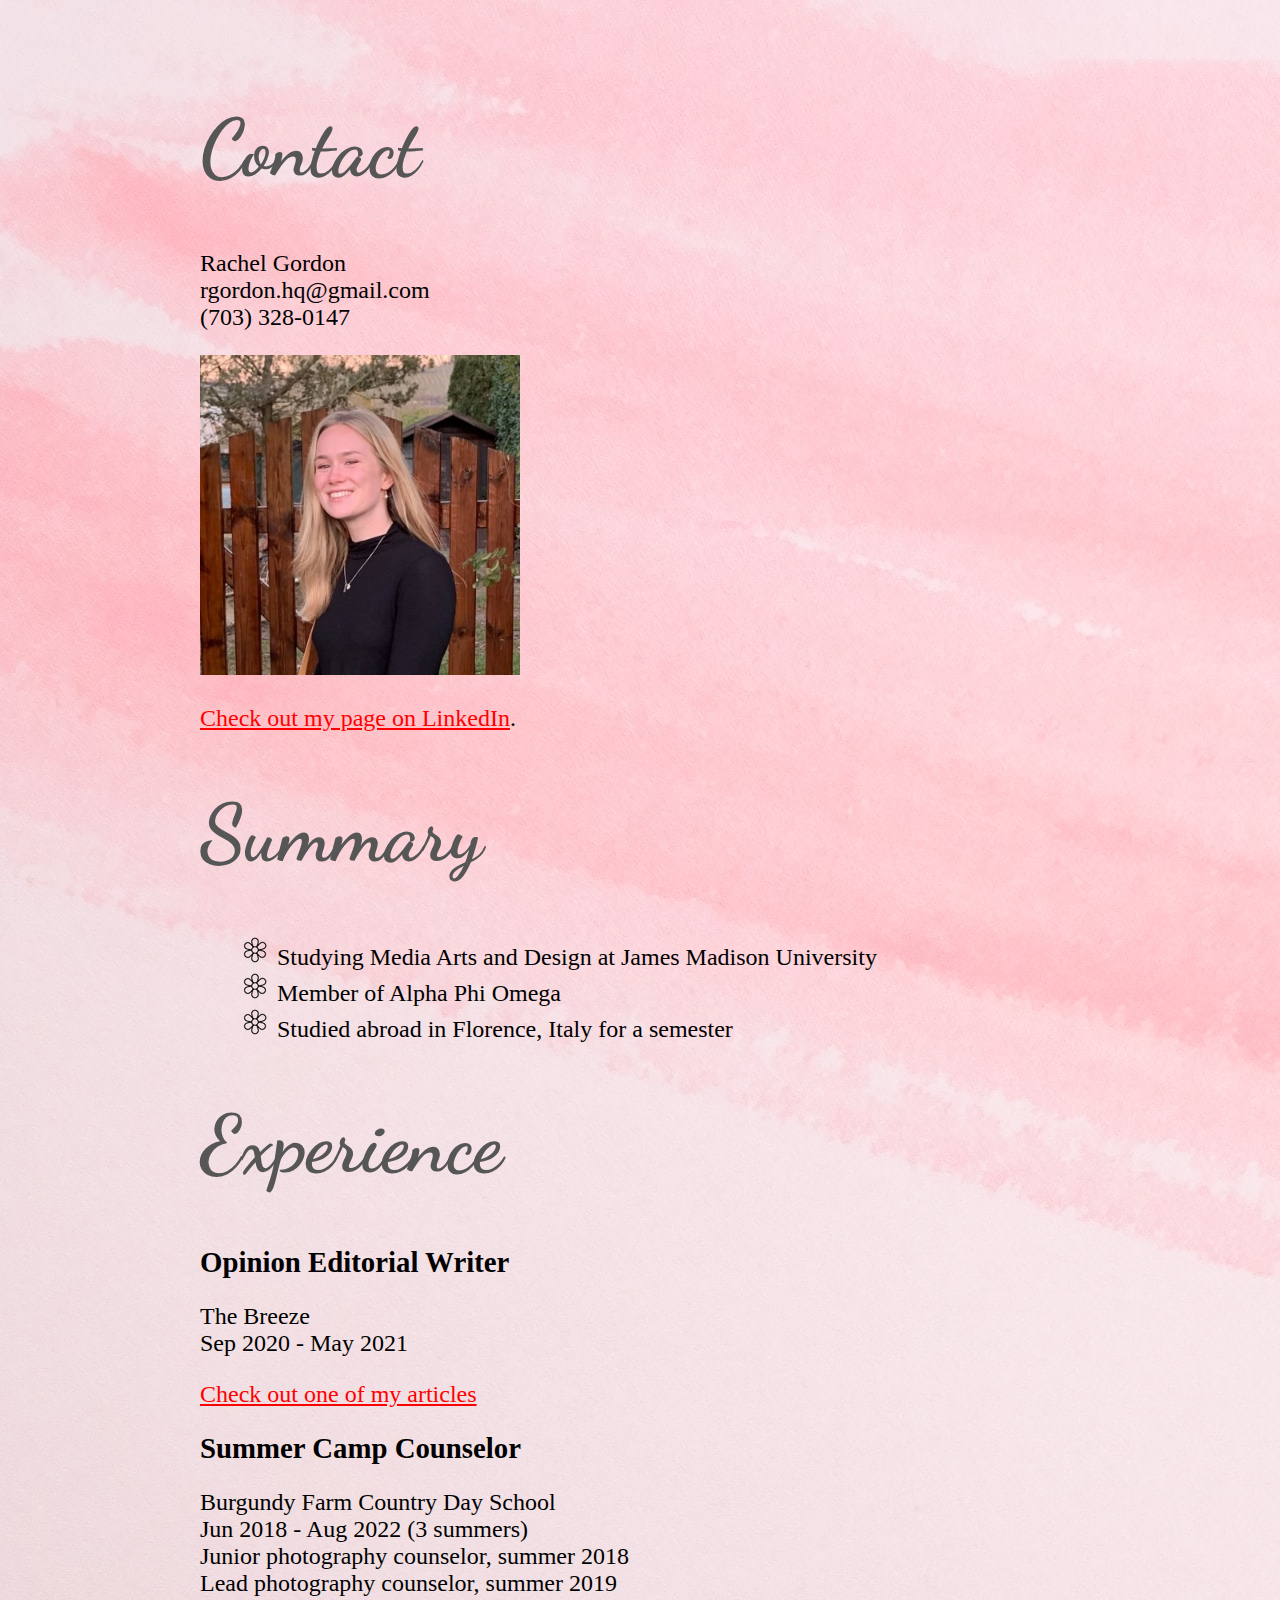
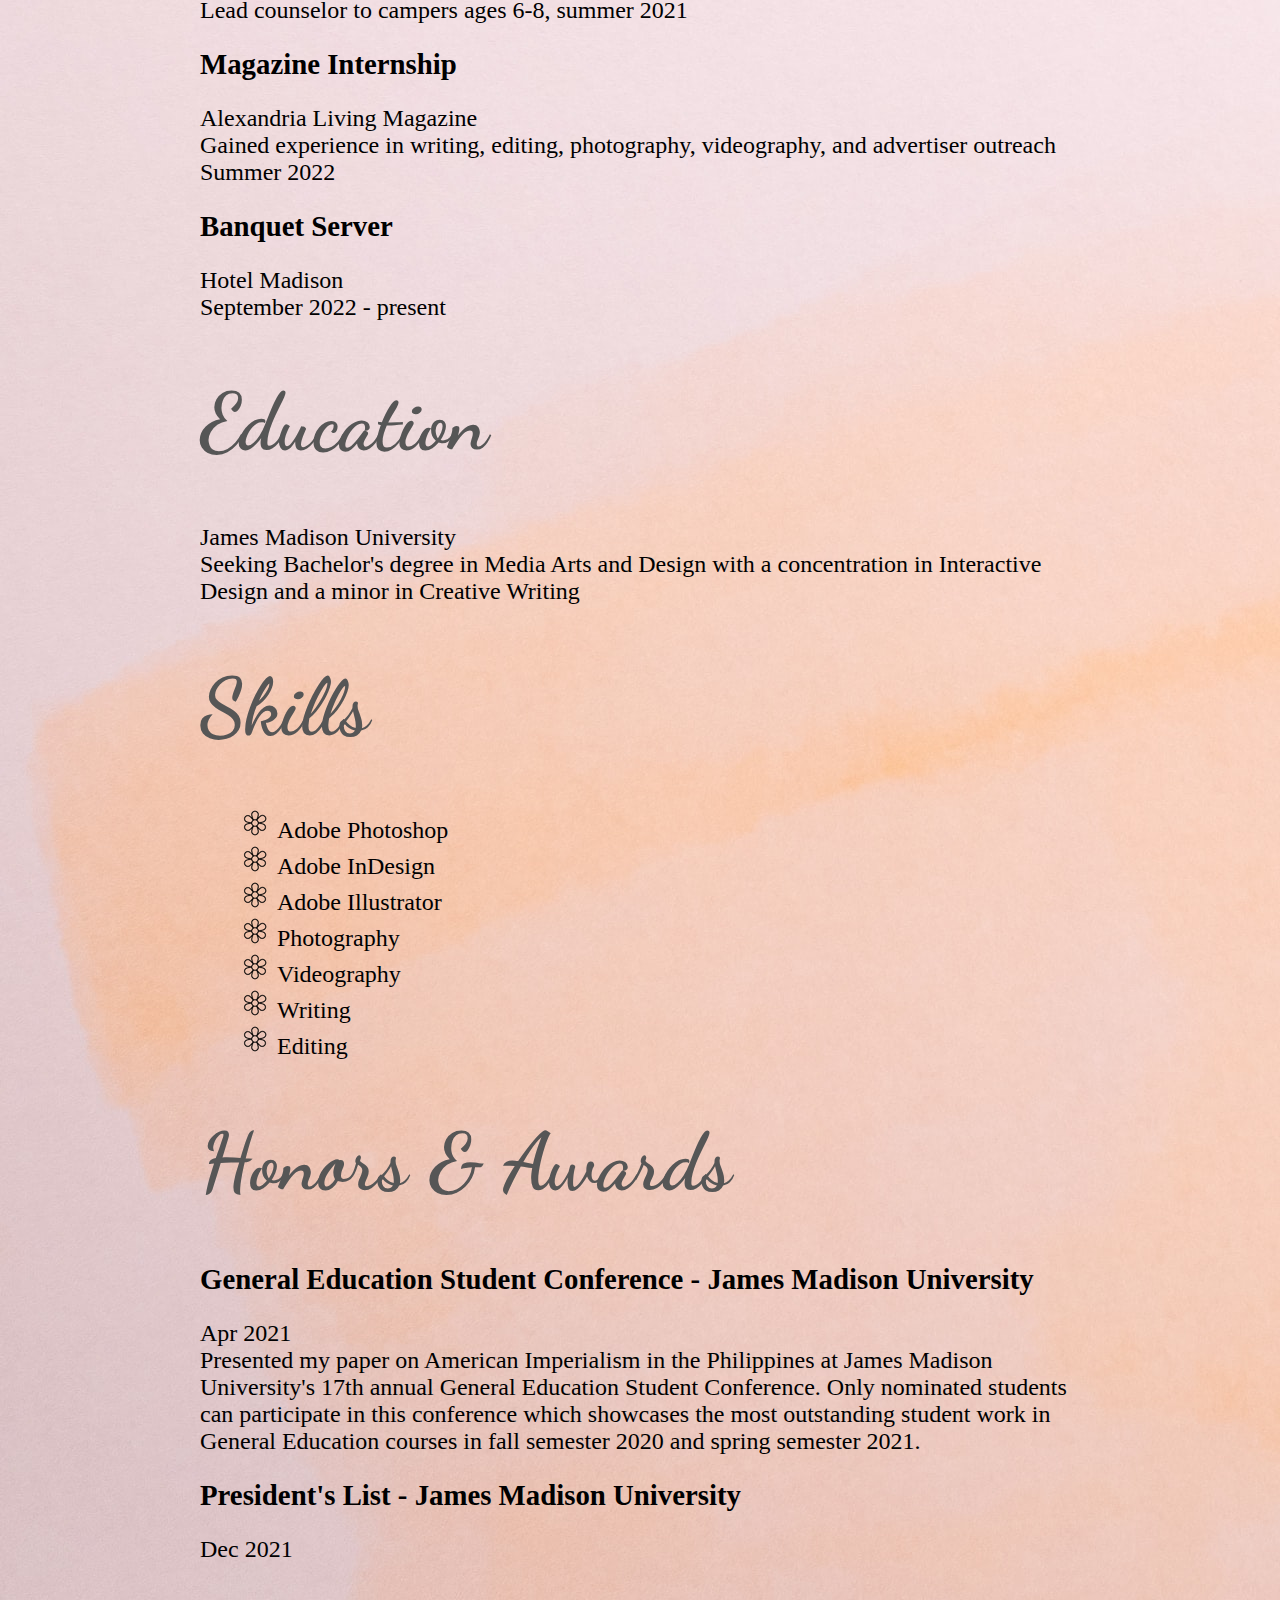
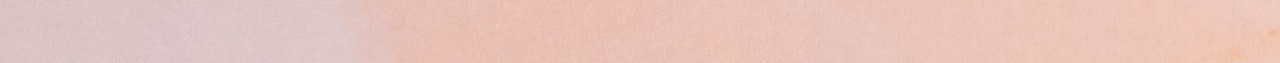
<file: resume.html>
<!DOCTYPE html>

<html lang="en-US">

<head>

<meta name="description" content="Rachel Gordon's Resume">
<meta name="author" content="Rachel Gordon">

		<title>Resume</title>

<!-- google font -->
<link rel="preconnect" href="https://fonts.googleapis.com"> 
<link rel="preconnect" href="https://fonts.gstatic.com" crossorigin> 
<link href="https://fonts.googleapis.com/css2?family=Dancing+Script:wght@500&family=Noto+Serif:wght@700&display=swap" rel="stylesheet">
<!-- end google font -->

<link rel="stylesheet" href="mystyle.css">

	</head>
	<body>

		<h1>Contact</h1>

				<p>Rachel Gordon<br>
				rgordon.hq@gmail.com<br>
				(703) 328-0147<br></p>

				<img src="headshot.jpeg" alt="headshot" width= "320" height= "320"><p>
				<a href="http://linkedin.com/in/rachel-gordon-575636239">Check out my page on LinkedIn</a>.

			<h1>Summary</h1>

				<ul>
					<li>Studying Media Arts and Design at James Madison University</li>
					<li>Member of Alpha Phi Omega</li>
					<li>Studied abroad in Florence, Italy for a semester</li>
				</ul>

			<h1>Experience</h1>

				<h2>Opinion Editorial Writer</h2>

					<p>The Breeze<br>
					Sep 2020 - May 2021</p>
					<a href="https://www.breezejmu.org/opinion/opinion-freshman-year-letdown/article_6ffffa6c-195a-11eb-977f-0fdea618621e.html">Check out one of my articles</a>

				<h2>Summer Camp Counselor</h2>
					<p>Burgundy Farm Country Day School<br>
					Jun 2018 - Aug 2022 (3 summers)<br>
					Junior photography counselor, summer 2018<br>
					Lead photography counselor, summer 2019<br>
					Lead counselor to campers ages 6-8, summer 2021</p>

				<h2>Magazine Internship</h2>
					<p>Alexandria Living Magazine<br>
						Gained experience in writing, editing, photography, videography, and advertiser outreach<br>
						Summer 2022</p>

				<h2>Banquet Server</h2>
					<p>Hotel Madison<br>
						September 2022 - present</p>

			<h1>Education</h1>
				<p>James Madison University<br>
				Seeking Bachelor's degree in Media Arts and Design with a concentration in Interactive Design and a minor in Creative Writing</p>

			<h1>Skills</h1>
				<ul>
					<li>Adobe Photoshop</li>
					<li>Adobe InDesign</li>
					<li>Adobe Illustrator</li>
					<li>Photography</li>
					<li>Videography</li>
					<li>Writing</li>
					<li>Editing</li>
				</ul>

			<h1>Honors & Awards</h1>

				<h2>General Education Student Conference - James Madison University</h2>
					<p>Apr 2021<br>
					Presented my paper on American Imperialism in the Philippines at James Madison University's 17th annual General Education Student Conference. Only nominated students can participate in this conference which showcases the most outstanding student work in General Education courses in fall semester 2020 and spring semester 2021.</p>

				<h2>President's List - James Madison University</h2>
					Dec 2021
	</body>
	</html>
</file>
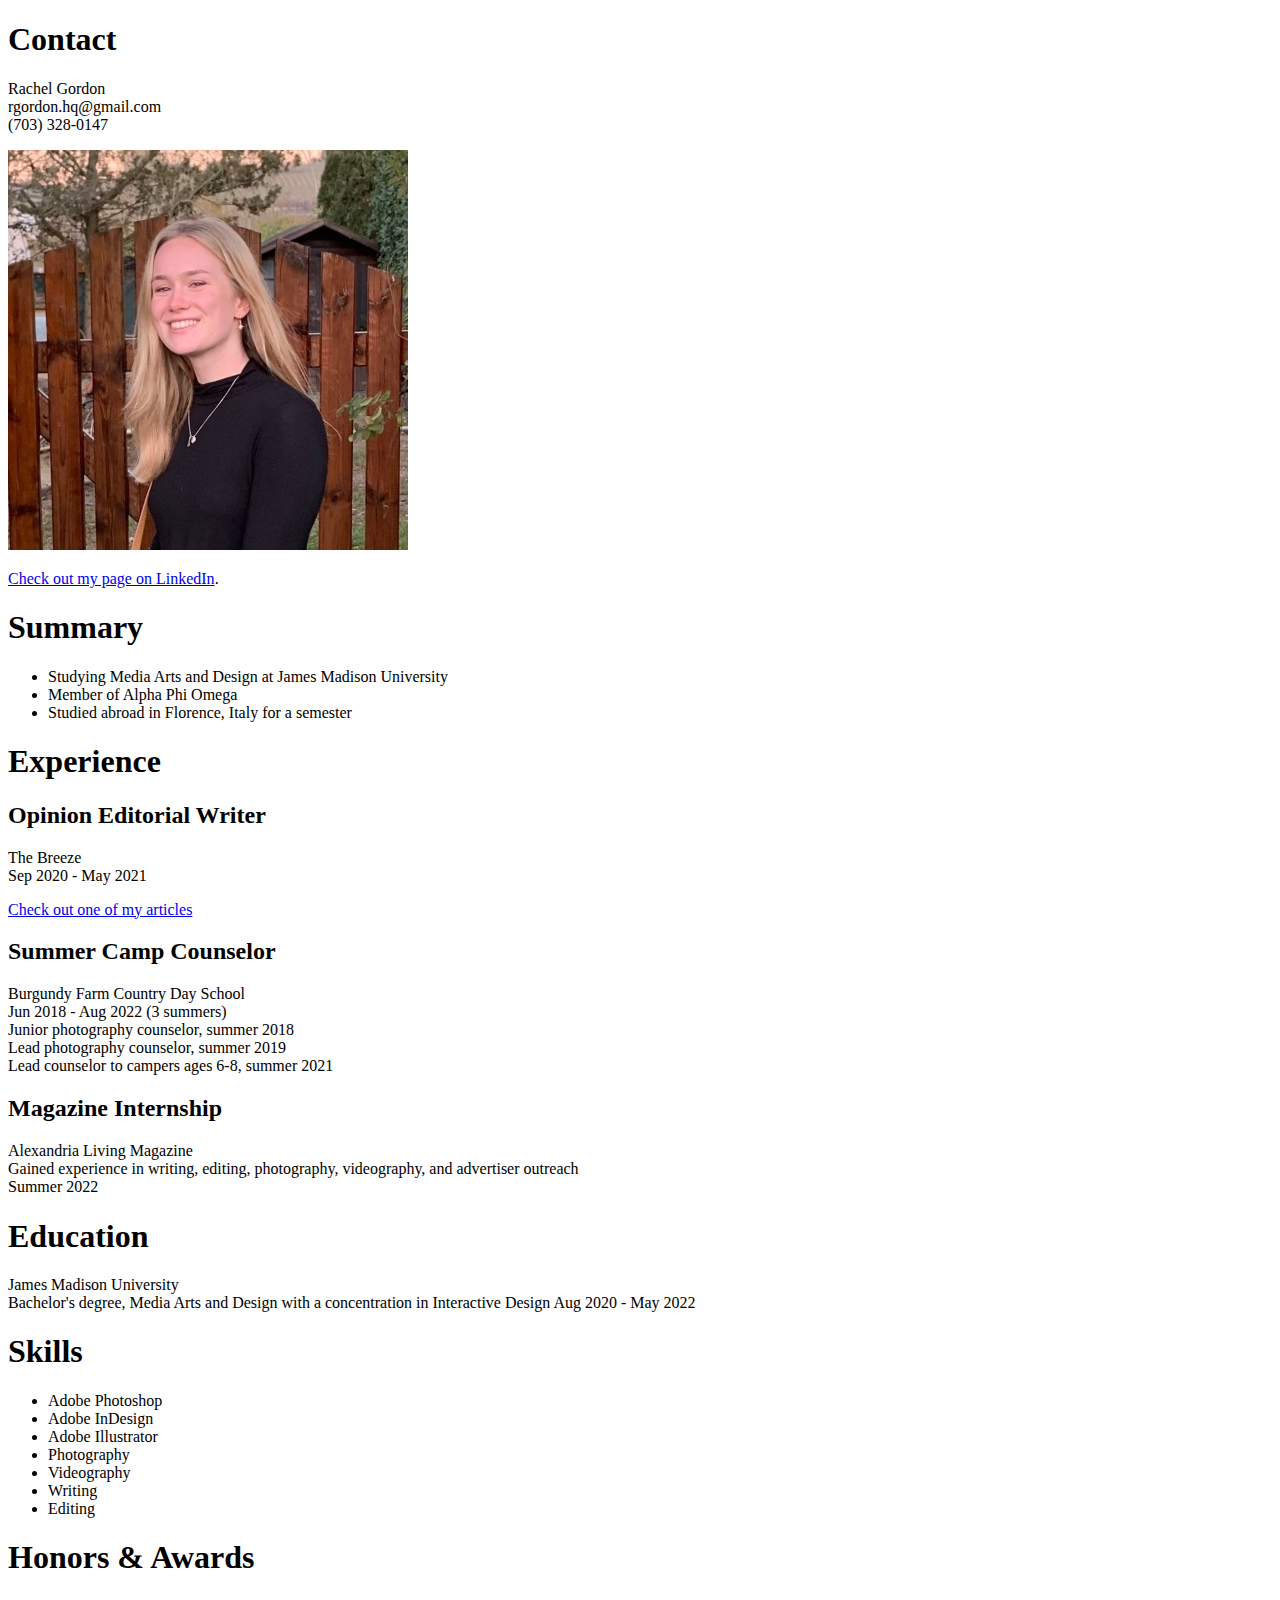
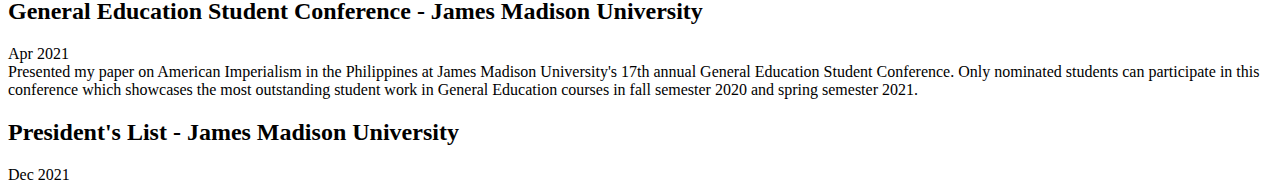
<file: resumeedited.html>
<!DOCTYPE html>

<html lang="en-US">

<head>

<meta name="description" content="Rachel Gordon's Resume">
<meta name="author" content="Rachel Gordon">

		<title>Resume</title>
	</head>
	<body>
		<h1>Contact</h1>
				<p>Rachel Gordon<br>
				rgordon.hq@gmail.com<br>
				(703) 328-0147<br></p>
				<img src="headshot.jpeg" alt="headshot"><p>
				<a href="http://linkedin.com/in/rachel-gordon-575636239">Check out my page on LinkedIn</a>.
			<h1>Summary</h1>
				<ul>
					<li>Studying Media Arts and Design at James Madison University</li>
					<li>Member of Alpha Phi Omega</li>
					<li>Studied abroad in Florence, Italy for a semester</li>
				</ul>
			<h1>Experience</h1>
				<h2>Opinion Editorial Writer</h2>
					<p>The Breeze<br>
					Sep 2020 - May 2021</p>
					<a href="https://www.breezejmu.org/opinion/opinion-freshman-year-letdown/article_6ffffa6c-195a-11eb-977f-0fdea618621e.html">Check out one of my articles</a>
				<h2>Summer Camp Counselor</h2>
					<p>Burgundy Farm Country Day School<br>
					Jun 2018 - Aug 2022 (3 summers)<br>
					Junior photography counselor, summer 2018<br>
					Lead photography counselor, summer 2019<br>
					Lead counselor to campers ages 6-8, summer 2021</p>
				<h2>Magazine Internship</h2>
					<p>Alexandria Living Magazine<br>
						Gained experience in writing, editing, photography, videography, and advertiser outreach<br>
					Summer 2022</p>
			<h1>Education</h1>
				<p>James Madison University<br>
				Bachelor's degree, Media Arts and Design with a concentration in Interactive Design Aug 2020 - May 2022</p>
			<h1>Skills</h1>
				<ul>
					<li>Adobe Photoshop</li>
					<li>Adobe InDesign</li>
					<li>Adobe Illustrator</li>
					<li>Photography</li>
					<li>Videography</li>
					<li>Writing</li>
					<li>Editing</li>
				</ul>
			<h1>Honors & Awards</h1>
				<h2>General Education Student Conference - James Madison University</h2>
					<p>Apr 2021<br>
					Presented my paper on American Imperialism in the Philippines at James Madison University's 17th annual General Education Student Conference. Only nominated students can participate in this conference which showcases the most outstanding student work in General Education courses in fall semester 2020 and spring semester 2021.</p>
				<h2>President's List - James Madison University</h2>
					Dec 2021
	</body>
	</html>
</file>
<file: mystyle.css>
h1 {font-family: 'Dancing Script', cursive;font-size: 5rem;
			color: #565656;}		

		h2 {font-size: 1.8rem;}

		body {text-align: left; 
			background-image: url("pinkpic.jpg"); 
			color: black;
			font-size: 1.5rem;
			margin-left: 200px; margin-right: 200px; margin-top: 100px; margin-bottom: 100px}

		ul {list-style-position: inside;
			list-style-image: url('flowerr.png'); }

		background-image {opacity: 4;}

		/* unvisited link */
			a:link {color: red;}

		/* visited link */
			a:visited {color: mediumpurple;}

		/* mouse over link */
			a:hover {color: hotpink;}
	
		/* selected link */
			a:active {color: orange;}
</file>
